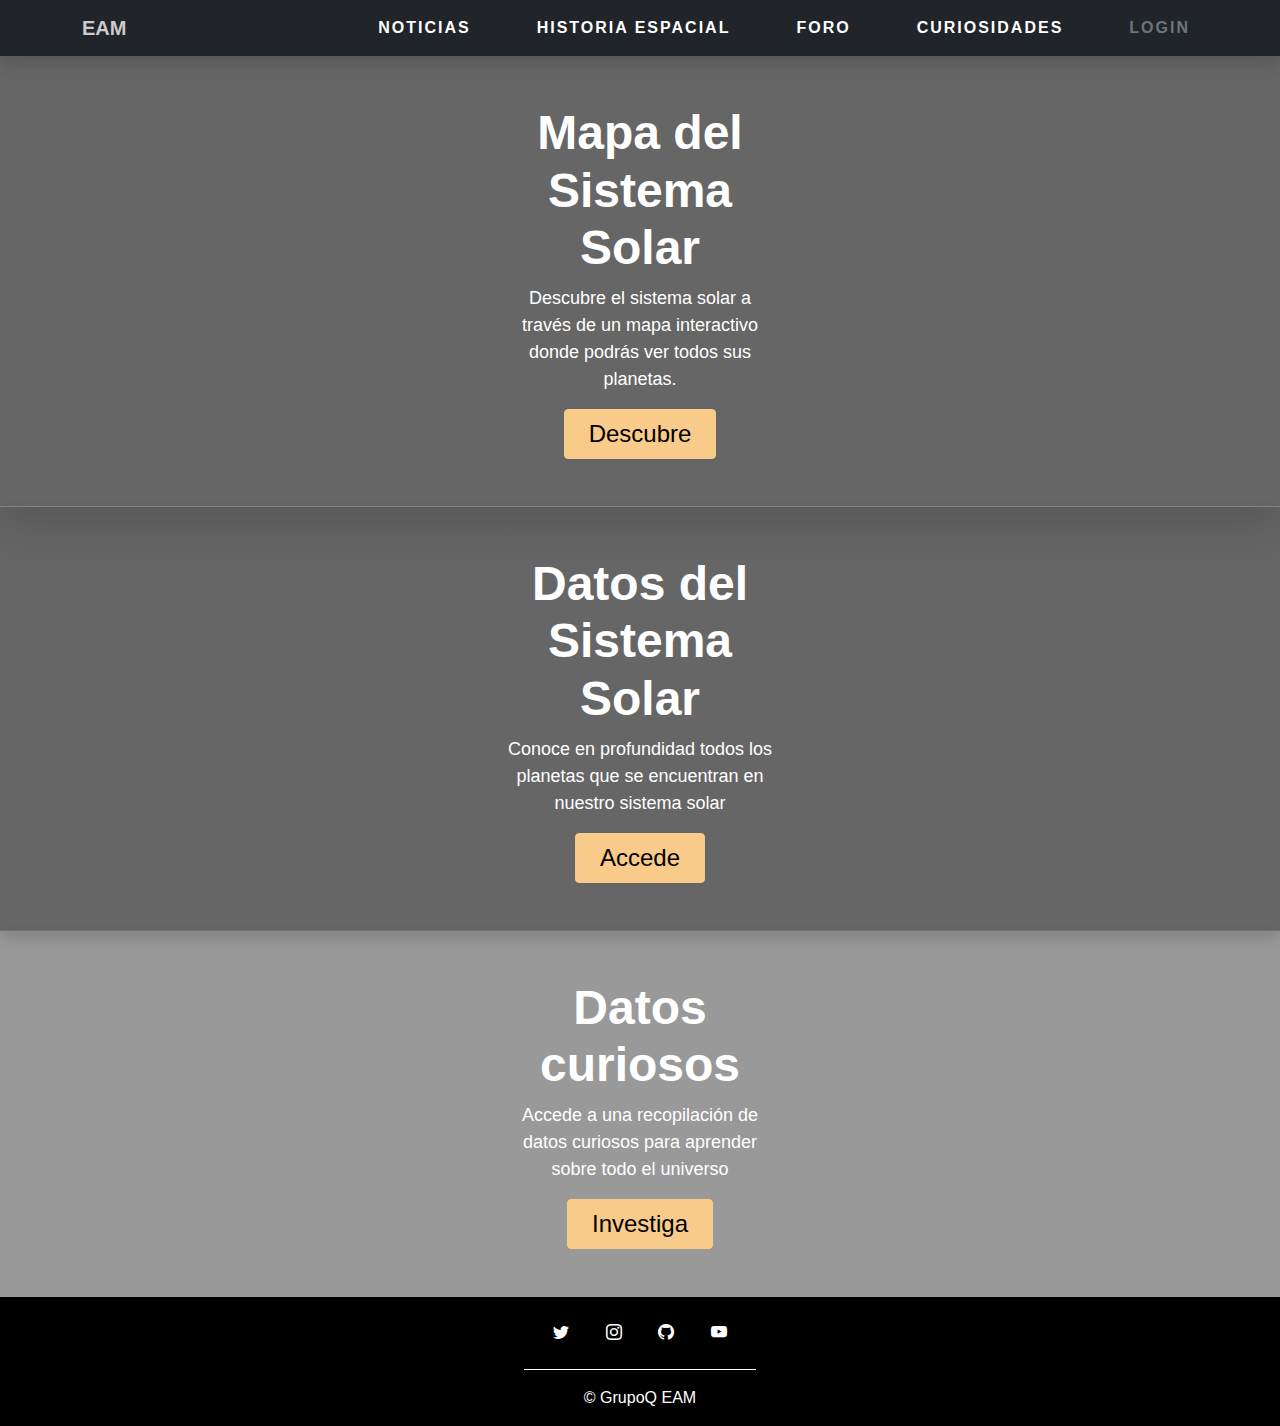
<file: index.html>
<!DOCTYPE html>
<html lang="es">
<head>
    <meta charset="UTF-8">
    <meta http-equiv="X-UA-Compatible" content="IE=edge">
    <meta name="viewport" content="width=device-width, initial-scale=1.0">
    <title>Curiosidades / EAM</title>
    <link rel="stylesheet" href="style.css" />
    <link href="/css/style.css" rel="stylesheet"/>
    <link rel="stylesheet" href="https://cdn.jsdelivr.net/npm/bootstrap-icons@1.8.2/font/bootstrap-icons.css">
  </head>
<body>
  <header>
    
    <nav class="navbar navbar-expand-lg bg-dark py-xxl-4 shadow">
        <div class="container ">
          <a class="navbar-brand" href="#">EAM</a>
          <button
            class="navbar-toggler"
            type="button"
            data-bs-toggle="collapse"
            data-bs-target="#navbarNav"
            aria-controls="navbarNav"
            aria-expanded="false"
            aria-label="Toggle navigation"
          >
            <span class="navbar-toggler-icon"></span>
          </button>
  
          <div class="collapse navbar-collapse" id="navbarNav">
            <div class="mx-auto"></div>
            <ul class="navbar-nav">
              <li class="nav-item">
                <a class="nav-link text-white" href="#">Noticias</a>
              </li>
              <li class="nav-item">
                <a class="nav-link text-white" href="#">Historia Espacial</a>
              </li>
              <li class="nav-item">
                <a class="nav-link text-white" href="#">Foro</a>
              </li>
              <li class="nav-item">
                <a class="nav-link text-white" href="#">Curiosidades</a>
              </li>
              <li class="nav-item">
                <a class="nav-link text-secondary" href="#">Login</a>
              </li>
            </ul>
          </div>
        </div>
      </nav>
</header>
<main>
    <div class="container-flex px-4 shadow-lg tarjetaCuriosidades" style="background-image: linear-gradient(rgba(0, 0, 0, 0.6),rgba(0, 0, 0, 0.6)) , url('https://c.wallhere.com/photos/85/4c/space_Earth_Moon_stars_minimalism_Sun_macro-62539.png!d'); overflow: hidden;background-size: cover;background-position: bottom;">

        <div class="row justify-content-center my-5" >
            <div class="col col-lg-3 col-sm-12 col-md-8 text-white px-4 text-center">
                <h1 class="display-5 fw-bold ">Mapa del Sistema Solar</h1>
                <p class="text-white" style="font-size:large;" >Descubre el sistema solar a través de un mapa interactivo donde podrás ver todos sus planetas.
                </p>
                <a href="/solarMap/solarMap.html"><button type="button" class="btn btn-primary px-4" style="font-size:x-large">Descubre</button></a>
            </div>
                
        </div>

      </div>
      <div class="container-flex px-4 shadow tarjetaCuriosidades" style="background-image: linear-gradient(rgba(0, 0, 0, 0.6),rgba(0, 0, 0, 0.6)) , url('https://c.wallhere.com/photos/7f/68/Earth_minimalism_rocket-68066.png!d'); overflow: hidden;background-size: cover;background-position: center;">

        <div class="row justify-content-center my-5"  >
            <div class="col col-lg-3 col-sm-12 col-md-8 text-white px-4 text-center">
                <h1 class="display-5 fw-bold ">Datos del Sistema Solar</h1>
                <p class="text-white" style="font-size:large;" >Conoce en profundidad todos los planetas que se encuentran en nuestro sistema solar
                </p>
                <a href="/planetas/planetas.html"> <button type="button" class="btn btn-primary px-4" style="font-size:x-large">Accede</button></a>
            </div>
                
        </div>

      </div>
      <div class="container-flex px-4 shadow tarjetaCuriosidades" style="background-image: linear-gradient(rgba(0, 0, 0, 0.4),rgba(0, 0, 0, 0.4)) , url('https://cdn.wallpapersafari.com/24/83/9X0qWd.jpg'); overflow: hidden;background-size: cover;background-position: center;">

        <div class="row justify-content-center my-5" >
            <div class="col col-lg-3 col-sm-12 col-md-8 text-white px-4 text-center">
                <h1 class="display-5 fw-bold ">Datos curiosos</h1>
                <p class="text-white" style="font-size:large;" >Accede a una recopilación de datos curiosos para aprender sobre todo el universo
                </p>
                <a href="/datosCuriosos/datosCuriosos.html"><button type="button" class="btn btn-primary px-4" style="font-size:x-large">Investiga</button></a>
            </div>
                
        </div>

      </div>
      <div class="container-fluid bg-dark">
        <div class="row justify-content-center bg-black py-4 px-4">
          <div class="col-auto">
            <a href="https://twitter.com/EAM" class="bi bi-twitter px-3" style="color: white;"></a>
            <a href="https://twitter.com/EAM1" class="bi bi-instagram px-3" style="color: white;"></a>
            <a href="https://twitter.com/EAM2" class="bi bi-github px-3" style="color: white;"></a>
            <a href="https://twitter.com/EAM3" class="bi bi-youtube px-3" style="color: white;"></a>
          </div>
        </div>
        <div class="row justify-content-center bg-black">
          <div class="col-auto border-1 border-white border-top">
            <div class="text-center text-white p-3 px-5">
              © GrupoQ EAM
            </div>
          </div>
          
        </div>
      </div>
</main>
      <script src="node_modules/bootstrap/dist/js/bootstrap.min.js"></script>
    </body>
</html>
</file>
<file: style.css>
*{
    margin: 0;
    padding: 0;
    font-family:'Gill Sans', 'Gill Sans MT', Calibri, 'Trebuchet MS', sans-serif;
}

#header{
    position: absolute;
    z-index: 10;
    width: 100%;

}

.navbar{
    padding: 50px 0;
}

.navbar-brand{
    font-weight: bold;
    font-size: 1.5em;
    text-transform: uppercase;
    color: #ccc !important;
}

.nav-item{
    font-weight: 600;
    text-transform: uppercase;
    padding-left: 50px;
}

.nav-link{
    color: #ccc !important;
    letter-spacing: 2px;
    font-size: 1em;
    font-weight: 700;
}

.nav-link:hover{
    background: #dcdde1 !important;
    color: #262626 !important;
    border-radius: 5px;
    transition: all 0.6s ease 0s;
}

.main{
    position: relative;
    background: url('../img/bg-g.jpg');
    min-height: 100vh;
    background-size: cover;
    background-position: center;
    padding: 280px 0 220px;
   
}

.main h2{
    font-size: 2.6em; 
    padding-top: 60px;
    color: #dcdde1;
    text-transform: uppercase;
    font-weight: bold;
}

.main p{
    margin-top: 1em; 
    padding: 0;
    font-size: 25px;
    color: #ccc;
    padding-bottom: 25px;
}

.main .registrar{
    background: rgb(165, 127, 73);
    color: #fff;
    font-size: 30px;
    border-radius: 5px;
    padding: 10px 20px;
    text-decoration: none;
}

.main-2{
    position: relative;
    background: url('../img/try.jpg');
    min-height: 250vh;
    background-size: cover;
    background-position: center;
    padding: 50px 80px 266px;
}

.main-2 .leer-mas{
    background: rgb(165, 127, 73);
    color: #fff;
    font-size: 30px;
    border-radius: 5px;
    padding: 10px 20px;
    text-decoration: none;
}
@media (pointer: fine) {
    .tarjetaCuriosidades:hover{
        padding-top: 150px;
        padding-bottom: 150px;
        transition:0.75s;
    
    }
  }

.tarjetaCuriosidades{
    transition:0.75s;
}
</file>
